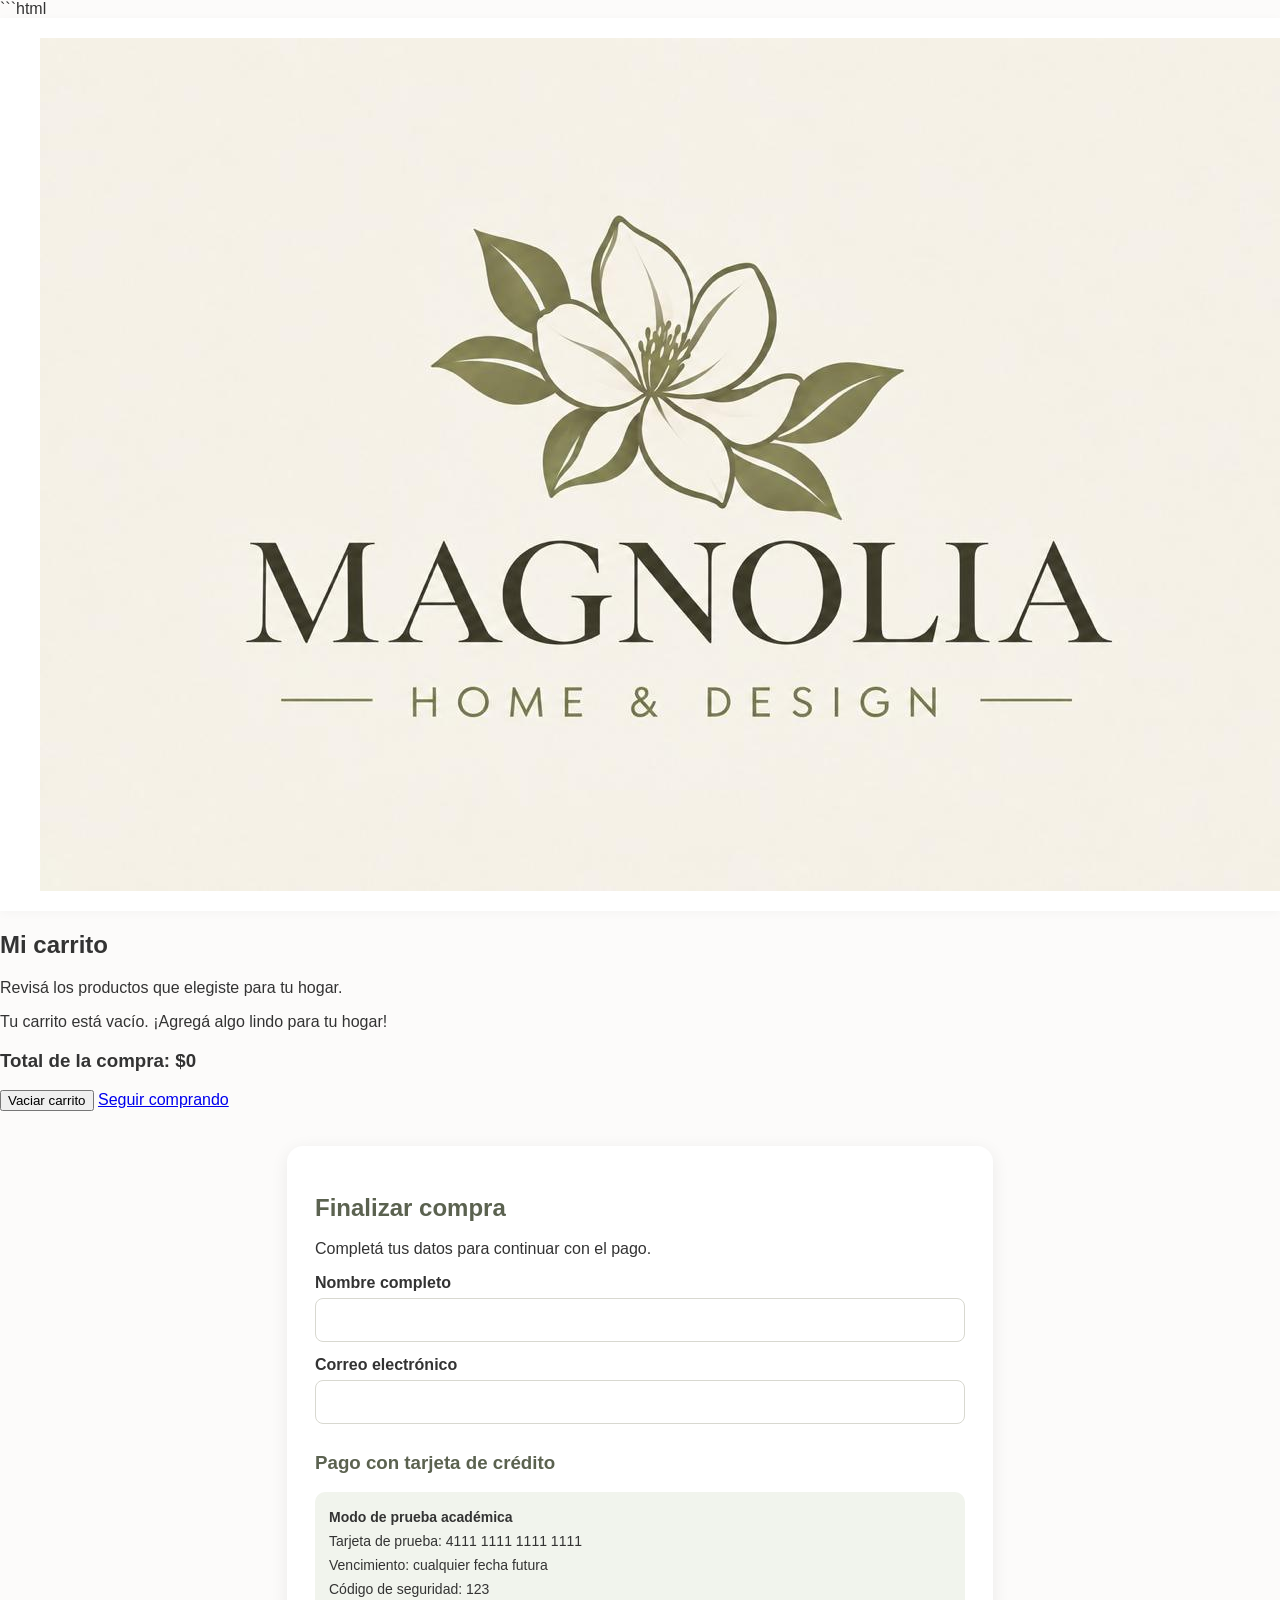
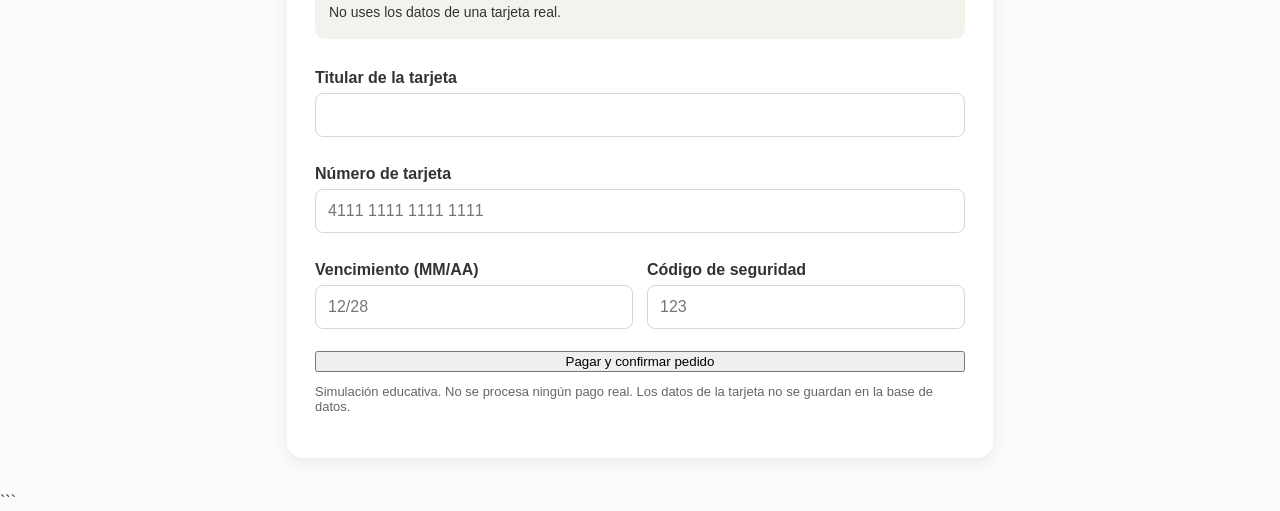
<file: tienda-hogar/carrito.html>
```html
<!DOCTYPE html>
<html lang="es">
<head>
    <meta charset="UTF-8">
    <meta name="viewport" content="width=device-width, initial-scale=1.0">
    <title>Magnolia - Mi carrito</title>
    <link rel="stylesheet" href="css/styles.css">

    <style>
        .checkout {
            max-width: 650px;
            margin: 35px auto;
            padding: 28px;
            background: #fff;
            border-radius: 16px;
            box-shadow: 0 4px 18px rgba(0,0,0,.07);
        }

        .checkout h2, .checkout h3 {
            color: #5b6250;
            margin-bottom: 18px;
        }

        .checkout label {
            display: block;
            margin: 14px 0 6px;
            font-weight: 600;
        }

        .checkout input {
            width: 100%;
            padding: 12px;
            border: 1px solid #d8d8d0;
            border-radius: 8px;
            box-sizing: border-box;
            font: inherit;
        }

        .checkout input:focus {
            outline: 2px solid #a9b49a;
            border-color: #849475;
        }

        .tarjeta-ayuda {
            background: #f1f4ed;
            padding: 14px;
            border-radius: 10px;
            margin: 16px 0;
            font-size: 14px;
            line-height: 1.7;
        }

        .campos-tarjeta {
            display: grid;
            grid-template-columns: 1fr 1fr;
            gap: 14px;
        }

        .campo-completo {
            grid-column: 1 / -1;
        }

        .checkout button {
            margin-top: 22px;
            width: 100%;
            cursor: pointer;
        }

        .aviso-seguridad {
            color: #666;
            font-size: 13px;
            margin-top: 12px;
        }

        @media (max-width: 500px) {
            .checkout {
                padding: 18px;
                margin: 20px 10px;
            }

            .campos-tarjeta {
                grid-template-columns: 1fr;
            }

            .campo-completo {
                grid-column: auto;
            }
        }
    </style>
</head>
<body>

<header class="navbar">
    <div class="logo">
        <a href="index.html">
            <img src="assets/icons/logo.jpeg"
                 alt="Magnolia" class="logo-img">
        </a>
    </div>

    <nav class="nav-links">
        <a href="index.html">Inicio</a>
        <a href="catalogo.html">Tienda</a>
        <a href="catalogo.html">Categorías</a>
    </nav>

    <div class="nav-icons">
        <a href="carrito.html" class="active">
            🛒 <span id="cart-count">0</span>
        </a>
    </div>
</header>

<main class="cart-page">
    <h2>Mi carrito</h2>
    <p>Revisá los productos que elegiste para tu hogar.</p>

    <div id="cart-items"></div>

    <section class="cart-summary">
        <h3>Total de la compra: $<span id="cart-total">0</span></h3>

        <button id="clear-cart" class="btn-primary" type="button">
            Vaciar carrito
        </button>

        <a href="catalogo.html" class="btn-primary">
            Seguir comprando
        </a>
    </section>

    <section class="checkout">
        <h2>Finalizar compra</h2>
        <p>Completá tus datos para continuar con el pago.</p>

        <form action="guardar_pedido.php"
              method="POST"
              id="checkout-form">

            <label for="nombre_cliente">Nombre completo</label>
            <input type="text" id="nombre_cliente"
                   name="nombre_cliente"
                   maxlength="150" autocomplete="name" required>

            <label for="email_cliente">Correo electrónico</label>
            <input type="email" id="email_cliente"
                   name="email_cliente"
                   maxlength="150" autocomplete="email" required>

            <h3 style="margin-top:28px;">Pago con tarjeta de crédito</h3>

            <div class="tarjeta-ayuda">
                <strong>Modo de prueba académica</strong><br>
                Tarjeta de prueba: 4111 1111 1111 1111<br>
                Vencimiento: cualquier fecha futura<br>
                Código de seguridad: 123<br>
                No uses los datos de una tarjeta real.
            </div>

            <div class="campos-tarjeta">
                <div class="campo-completo">
                    <label for="titular">Titular de la tarjeta</label>
                    <input type="text" id="titular"
                           name="titular"
                           maxlength="100"
                           autocomplete="off"
                           required>
                </div>

                <div class="campo-completo">
                    <label for="numero_tarjeta">Número de tarjeta</label>
                    <input type="text" id="numero_tarjeta"
                           name="numero_tarjeta"
                           inputmode="numeric"
                           maxlength="19"
                           placeholder="4111 1111 1111 1111"
                           autocomplete="off"
                           required>
                </div>

                <div>
                    <label for="vencimiento">Vencimiento (MM/AA)</label>
                    <input type="text" id="vencimiento"
                           name="vencimiento"
                           placeholder="12/28"
                           maxlength="5"
                           inputmode="numeric"
                           autocomplete="off"
                           required>
                </div>

                <div>
                    <label for="cvv">Código de seguridad</label>
                    <input type="password" id="cvv"
                           name="cvv"
                           inputmode="numeric"
                           maxlength="4"
                           placeholder="123"
                           autocomplete="off"
                           required>
                </div>
            </div>

            <input type="hidden" id="carrito_json"
                   name="carrito_json">

            <button type="submit" class="btn-primary">
                Pagar y confirmar pedido
            </button>

            <p class="aviso-seguridad">
                Simulación educativa. No se procesa ningún pago real.
                Los datos de la tarjeta no se guardan en la base de datos.
            </p>
        </form>
    </section>
</main>

<script src="js/main.js"></script>
<script src="js/carrito.js"></script>

<script>
document.getElementById("checkout-form").addEventListener(
    "submit",
    function (e) {
        let carrito = [];

        try {
            carrito = JSON.parse(
                localStorage.getItem("magnoliaCarrito") || "[]"
            );
        } catch (error) {
            carrito = [];
        }

        if (!Array.isArray(carrito) || carrito.length === 0) {
            e.preventDefault();
            alert("Tu carrito está vacío.");
            return;
        }

        document.getElementById("carrito_json").value =
            JSON.stringify(
                carrito.map(function (p) {
                    return {
                        id: Number(p.id),
                        cantidad: Number(p.cantidad) || 1
                    };
                })
            );
    }
);

// Formato del número de tarjeta.
document.getElementById("numero_tarjeta").addEventListener(
    "input", function () {
        let numero = this.value.replace(/\D/g, "").slice(0, 16);
        this.value = numero.match(/.{1,4}/g)?.join(" ") || "";
    }
);

// Formato MM/AA.
document.getElementById("vencimiento").addEventListener(
    "input", function () {
        let valor = this.value.replace(/\D/g, "").slice(0, 4);

        if (valor.length > 2) {
            valor = valor.slice(0, 2) + "/" + valor.slice(2);
        }

        this.value = valor;
    }
);

// Permite solamente números en el código de seguridad.
document.getElementById("cvv").addEventListener(
    "input", function () {
        this.value = this.value.replace(/\D/g, "").slice(0, 4);
    }
);
</script>

</body>
</html>
```
</file>
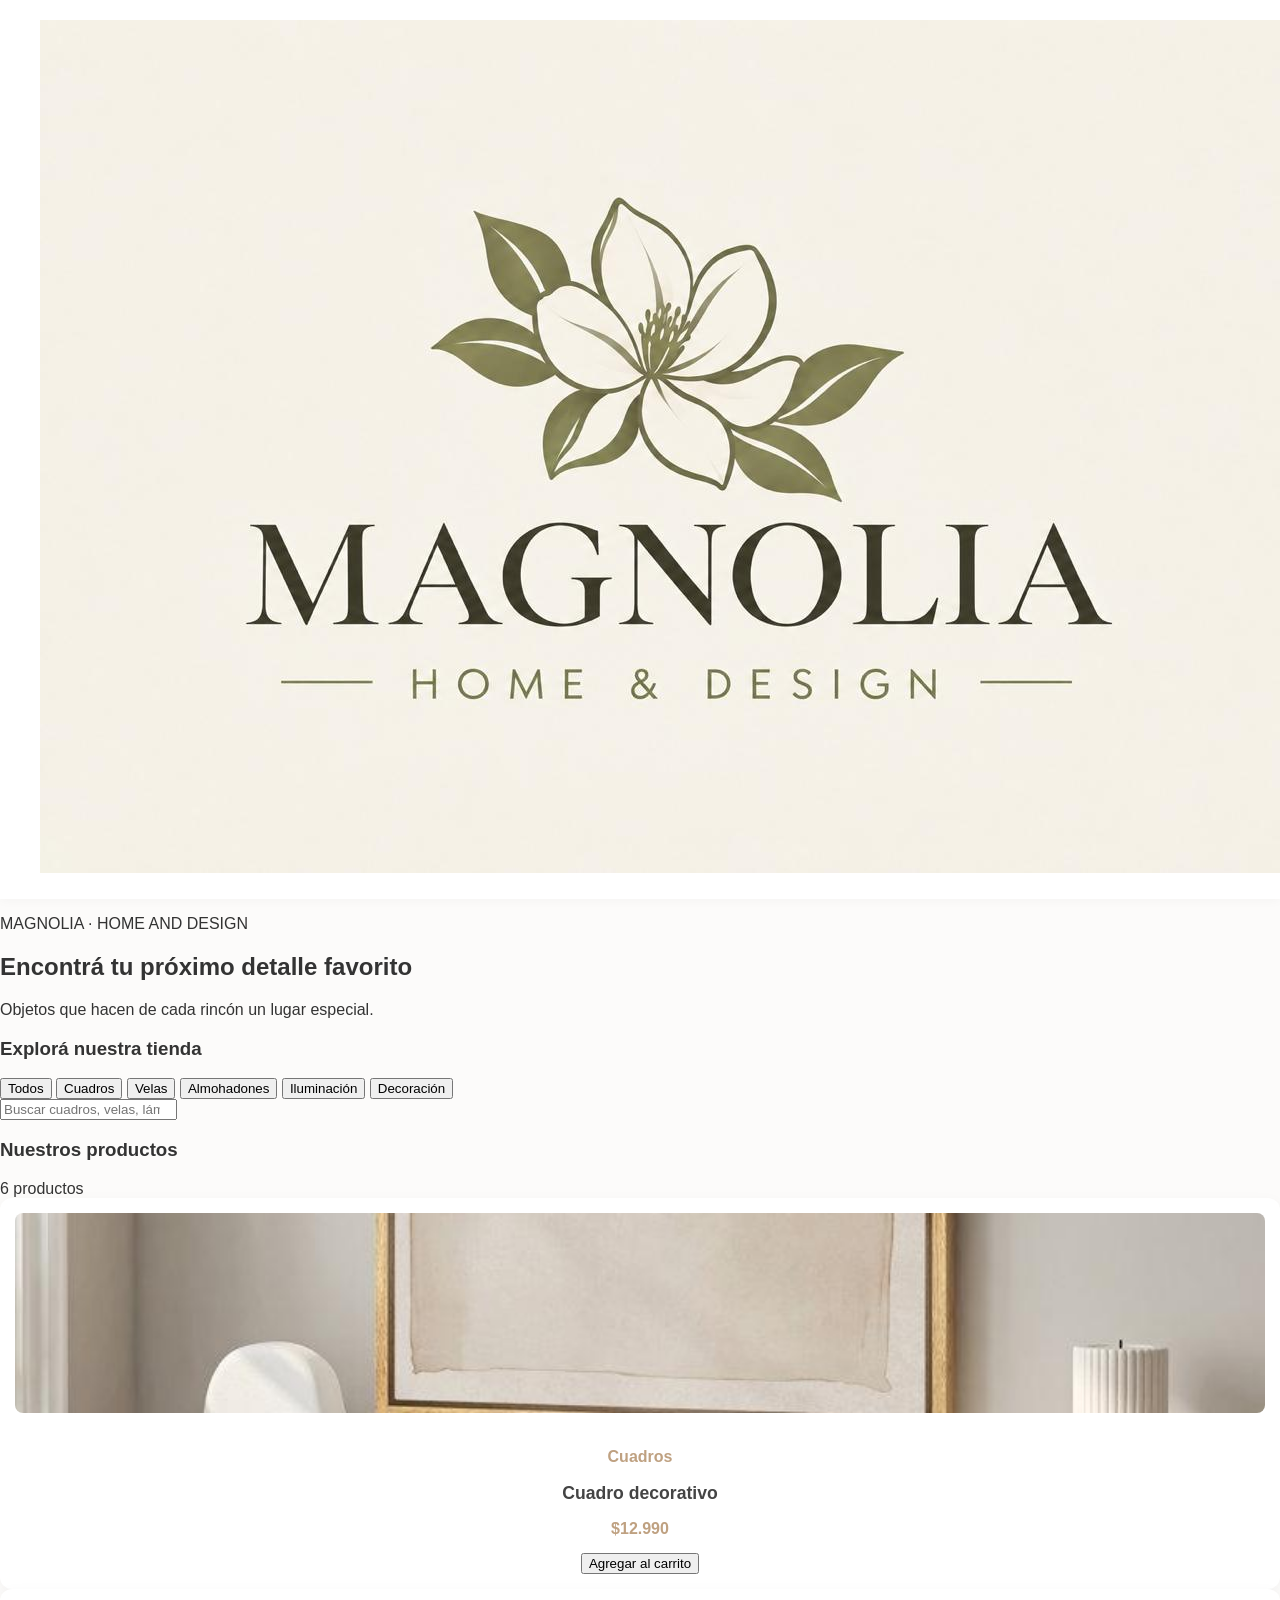
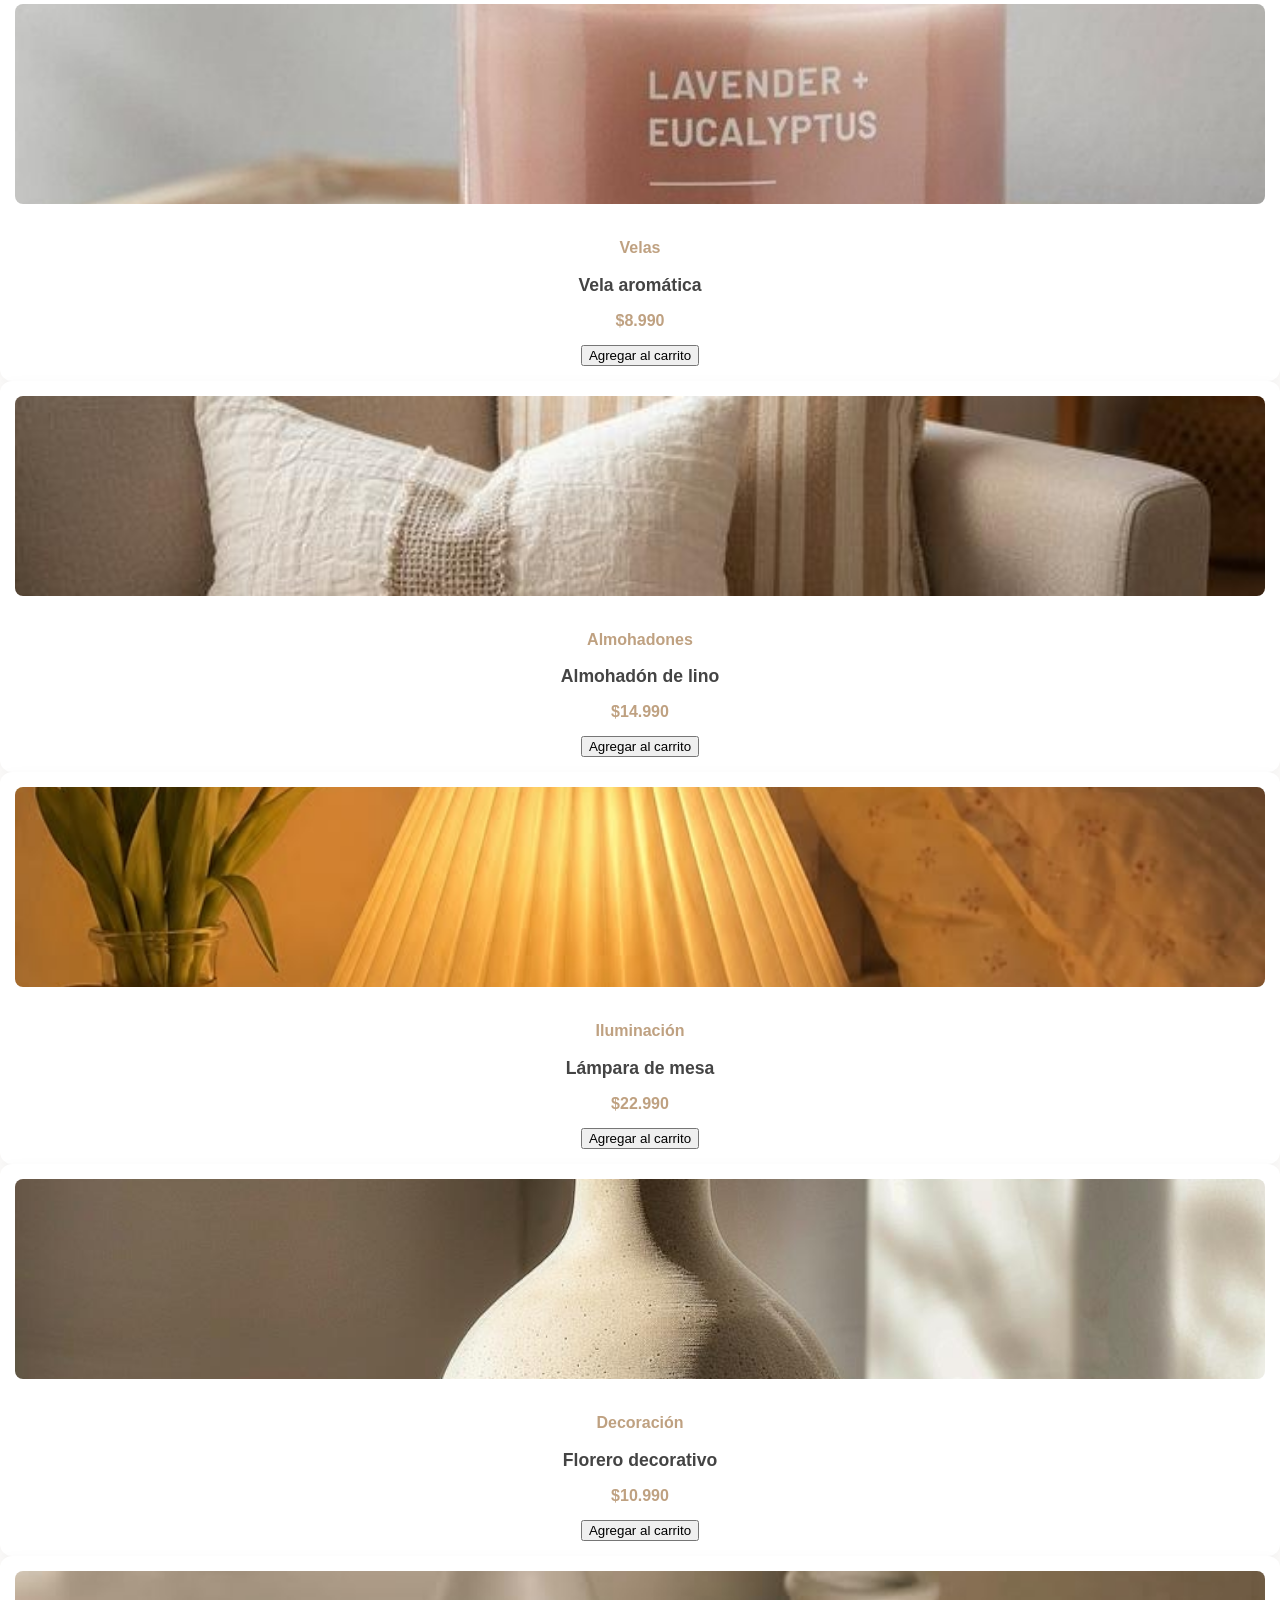
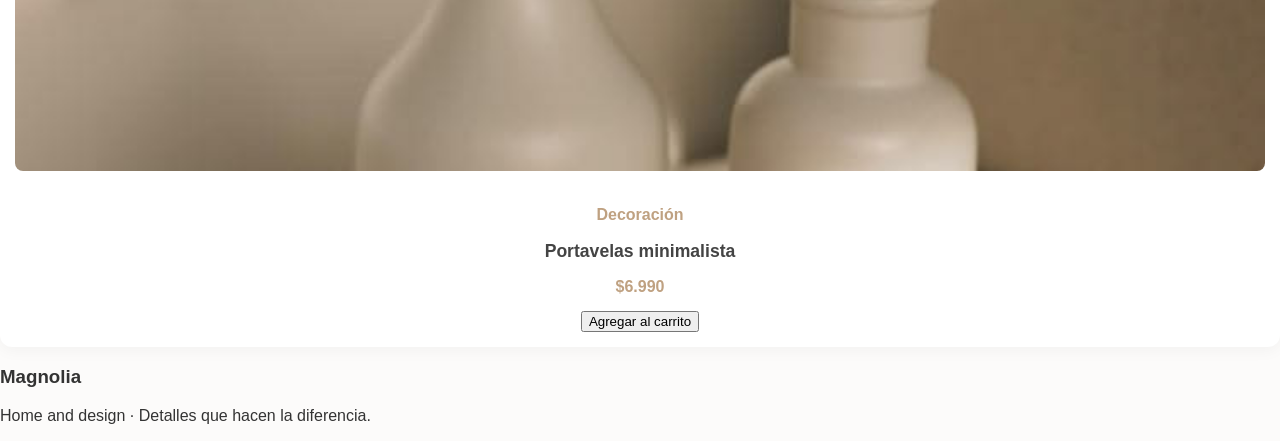
<file: tienda-hogar/catalogo.html>
<!DOCTYPE html>
<html lang="es">
<head>
    <meta charset="UTF-8">
    <meta name="viewport" content="width=device-width, initial-scale=1.0">
    <title>Magnolia | Tienda</title>
    <link rel="stylesheet" href="css/styles.css">
</head>
<body>

    <header class="navbar">
      <div class="logo">
    <a href="index.html">
        <img src="assets/icons/logo.jpeg" alt="Magnolia" class="logo-img">
    </a>
</div>

        <nav class="nav-links">
            <a href="index.html">Inicio</a>
            <a href="catalogo.html" class="active">Tienda</a>
            <a href="catalogo.html#categorias">Categorías</a>
        </nav>

        <div class="nav-icons">
            <a href="carrito.html">🛒 <span id="cart-count">0</span></a>
        </div>
    </header>

    <main class="catalog-page">
        <section class="catalog-intro">
            <p class="catalog-label">MAGNOLIA · HOME AND DESIGN</p>
            <h2>Encontrá tu próximo detalle favorito</h2>
            <p>Objetos que hacen de cada rincón un lugar especial.</p>
        </section>

        <section id="categorias" class="catalog-categories">
            <h3>Explorá nuestra tienda</h3>
            <div class="category-buttons">
                <button type="button" data-category="Todos">Todos</button>
                <button type="button" data-category="Cuadros">Cuadros</button>
                <button type="button" data-category="Velas">Velas</button>
                <button type="button" data-category="Almohadones">Almohadones</button>
                <button type="button" data-category="Iluminación">Iluminación</button>
                <button type="button" data-category="Decoración">Decoración</button>
            </div>
        </section>

        <section class="catalog-search">
    <input
        type="search"
        id="search-product"
        placeholder="Buscar cuadros, velas, lámparas..."
        aria-label="Buscar productos"
    >
</section>

        <section class="catalog-products">
            <div class="catalog-heading">
                <h3>Nuestros productos</h3>
                <span id="product-count"></span>
            </div>

            <div id="catalog-products-grid" class="product-grid"></div>
        </section>
    </main>

    <footer class="site-footer">
        <h3>Magnolia</h3>
        <p>Home and design · Detalles que hacen la diferencia.</p>
    </footer>

    <script src="js/main.js"></script>
    <script src="js/catalogo.js"></script>

</body>
</html>
</file>
<file: tienda-hogar/css/styles.css>
/* Estilos Generales y Estética "Princess Glam / Elegante" */
body {
    background-color: #fcfbfa;
    font-family: 'Segoe UI', Tahoma, Geneva, Verdana, sans-serif;
    color: #333;
    margin: 0;
    padding: 0;
}

.navbar {
    display: flex;
    justify-content: space-between;
    align-items: center;
    background-color: #ffffff;
    padding: 20px 40px;
    box-shadow: 0 2px 10px rgba(0,0,0,0.03);
}

.navbar .logo {
    font-size: 1.5rem;
    font-weight: bold;
    color: #5c4033;
    letter-spacing: 1px;
}

.navbar nav a {
    margin-left: 20px;
    text-decoration: none;
    color: #666;
    font-weight: 500;
    transition: color 0.3s;
}

.navbar nav a:hover, .navbar nav a.active {
    color: #bfa181;
}

.hero-section {
    text-align: center;
    padding: 80px 20px;
    background: linear-gradient(135deg, #f7f3ef 0%, #ede6df 100%);
}

.hero-content h1 {
    font-size: 2.5rem;
    color: #4a3b32;
    margin-bottom: 10px;
}

.hero-content p {
    color: #777;
    font-size: 1.1rem;
    margin-bottom: 25px;
}

.btn-main, .btn-secondary {
    display: inline-block;
    background-color: #5c4033;
    color: white;
    padding: 12px 25px;
    border-radius: 8px;
    text-decoration: none;
    font-weight: bold;
    transition: background 0.3s;
}

.btn-main:hover {
    background-color: #4a3228;
}

/* Grilla de productos */
.featured-products {
    max-width: 1000px;
    margin: 50px auto;
    padding: 0 20px;
}

.featured-products h2 {
    text-align: center;
    color: #4a3b32;
    margin-bottom: 30px;
}

.products-grid {
    display: grid;
    grid-template-columns: repeat(auto-fit, minmax(280px, 1fr));
    gap: 25px;
}

.product-card {
    background: #fff;
    border-radius: 12px;
    padding: 15px;
    text-align: center;
    box-shadow: 0 4px 15px rgba(0,0,0,0.04);
}

.product-card img {
    width: 100%;
    height: 200px;
    object-fit: cover;
    border-radius: 8px;
    margin-bottom: 15px;
}

.product-card h3 {
    font-size: 1.1rem;
    color: #444;
    margin-bottom: 5px;
}

.product-card p {
    color: #bfa181;
    font-weight: bold;
    margin-bottom: 15px;
}

/* Estilos específicos del Checkout y Tarjeta */
.checkout-container {
    max-width: 600px;
    margin: 40px auto;
    padding: 0 20px;
}

.checkout-container h2 {
    text-align: center;
    color: #5c4033;
    margin-bottom: 25px;
}

.checkout-section {
    background: #ffffff;
    padding: 24px;
    border-radius: 12px;
    box-shadow: 0 4px 15px rgba(0,0,0,0.04);
    margin-bottom: 20px;
}

.checkout-section h3 {
    font-size: 1.1rem;
    color: #4a3b32;
    margin-bottom: 15px;
    border-bottom: 1px solid #eee;
    padding-bottom: 8px;
}

.payment-methods {
    display: flex;
    gap: 20px;
    margin-bottom: 20px;
    font-size: 0.9rem;
}

/* Tarjeta Interactiva Preview */
.credit-card-preview {
    width: 100%;
    max-width: 320px;
    height: 180px;
    background: linear-gradient(135deg, #1f1f1f 0%, #3a3a3a 100%);
    border-radius: 14px;
    padding: 18px;
    box-shadow: 0 8px 20px rgba(0,0,0,0.15);
    margin: 0 auto 24px auto;
    display: flex;
    flex-direction: column;
    justify-content: space-between;
    color: #fff;
    font-family: monospace;
    box-sizing: border-box;
}

.card-top {
    display: flex;
    justify-content: space-between;
    align-items: center;
}

.card-chip {
    width: 38px;
    height: 28px;
    background: linear-gradient(135deg, #d4af37 0%, #aa8c2c 100%);
    border-radius: 4px;
}

.card-brand {
    font-weight: bold;
    font-style: italic;
    font-size: 1.1rem;
    letter-spacing: 1px;
}

.card-number-display {
    font-size: 1.15rem;
    letter-spacing: 2px;
    margin: 5px 0;
}

.card-info-row {
    display: flex;
    justify-content: space-between;
    font-size: 0.8rem;
}

.card-info-row .label {
    display: block;
    font-size: 0.6rem;
    color: #aaa;
    text-transform: uppercase;
}

.form-group {
    margin-bottom: 15px;
}

.form-group label {
    display: block;
    font-size: 0.85rem;
    margin-bottom: 5px;
    color: #555;
}

.form-group input {
    width: 100%;
    padding: 10px 12px;
    border: 1px solid #ddd;
    border-radius: 8px;
    font-size: 0.95rem;
    box-sizing: border-box;
    transition: border-color 0.3s;
}

.form-group input:focus {
    border-color: #bfa181;
    outline: none;
}

.form-row {
    display: flex;
    gap: 15px;
}

.btn-submit {
    display: block;
    width: 100%;
    background-color: #5c4033;
    color: white;
    padding: 14px;
    border: none;
    border-radius: 8px;
    font-size: 1rem;
    font-weight: bold;
    cursor: pointer;
    transition: background 0.3s;
}

.btn-submit:hover {
    background-color: #4a3228;
}

.footer {
    text-align: center;
    padding: 20px;
    color: #888;
    font-size: 0.9rem;
    background: #fff;
    margin-top: 40px;
}
</file>
